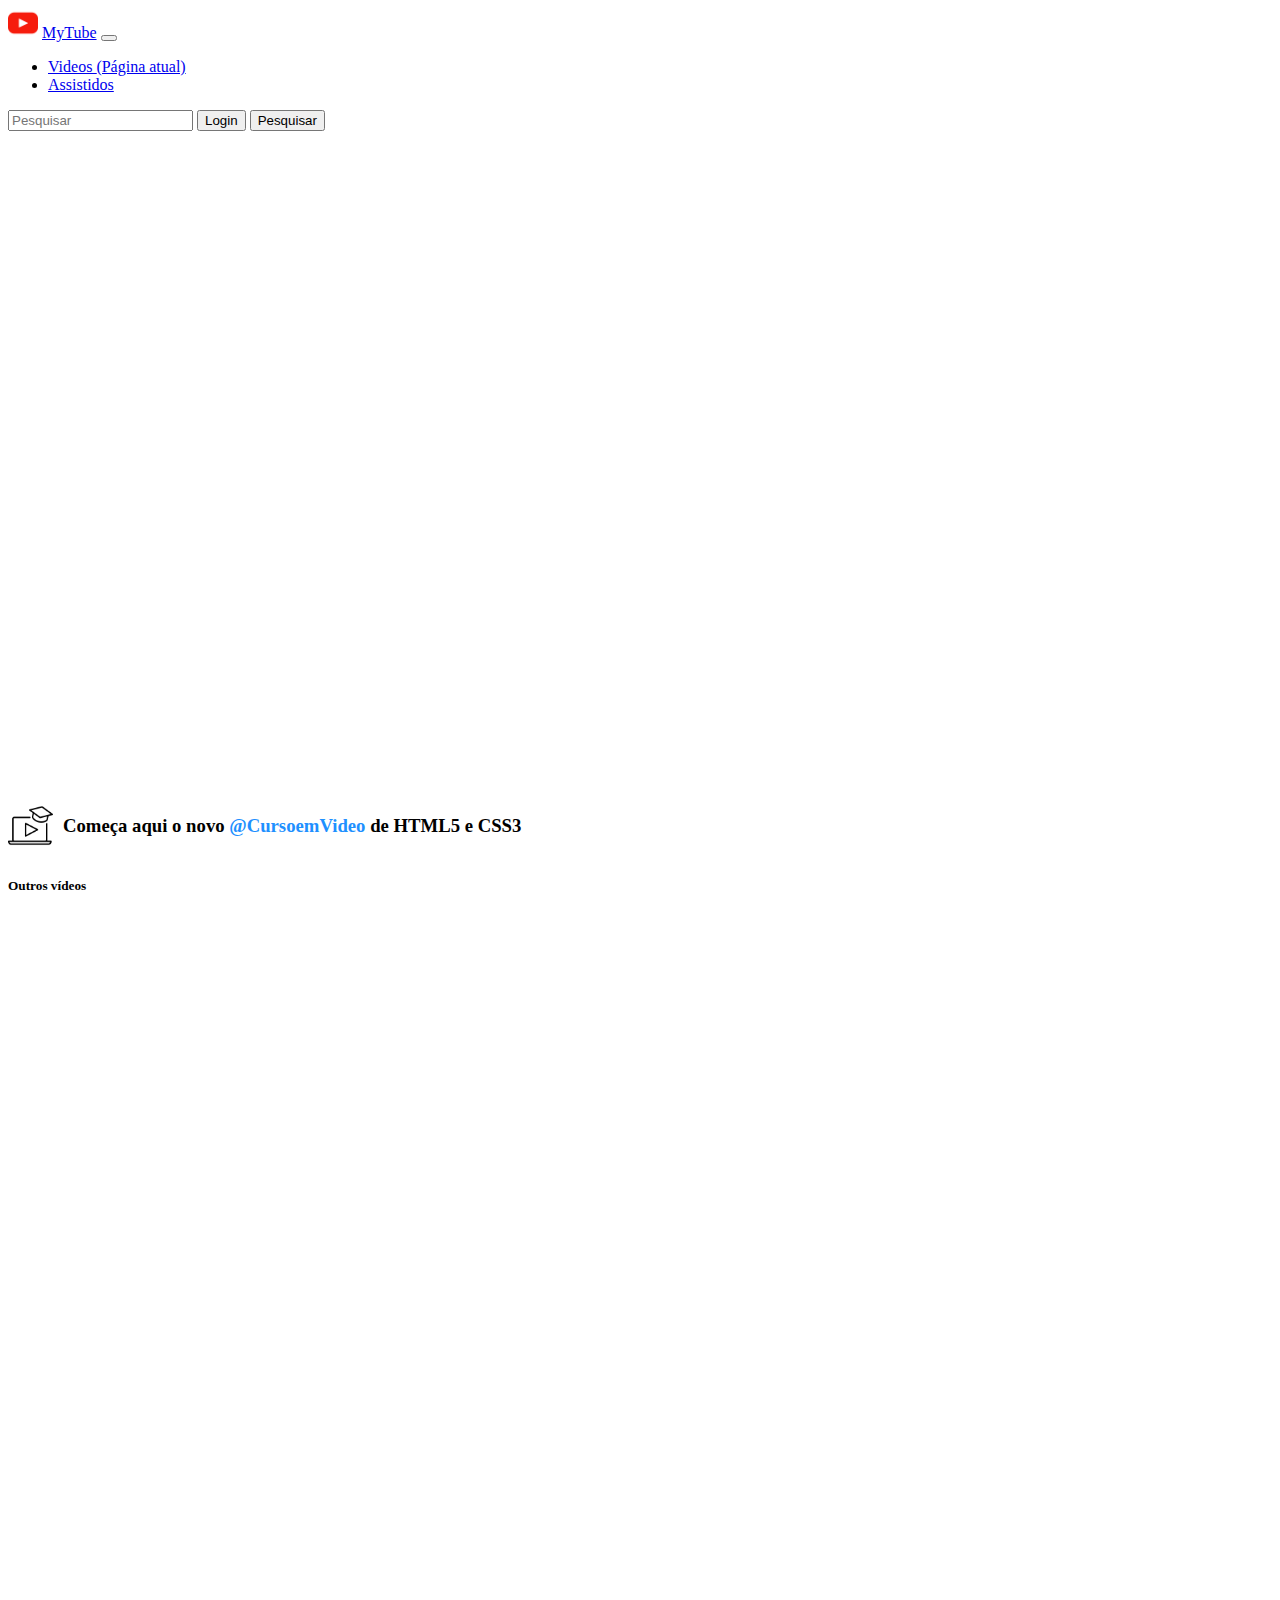
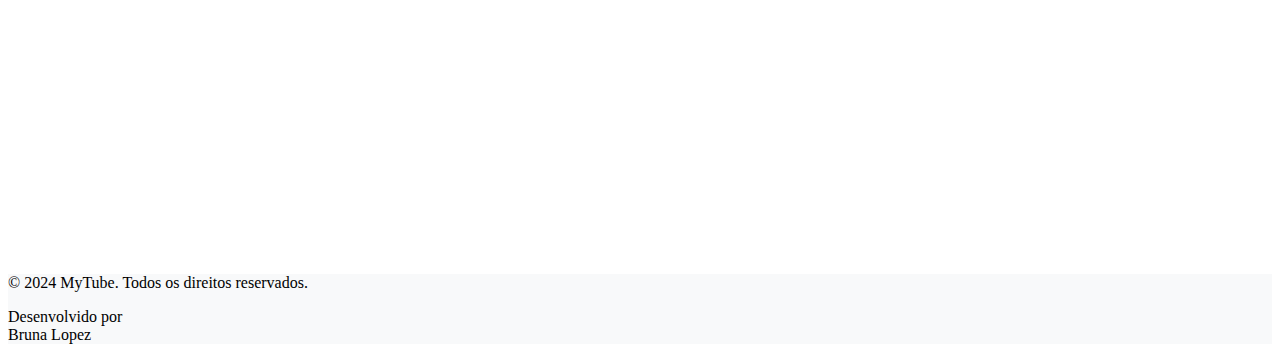
<file: index.html>
<!DOCTYPE html>
<html lang="en">
  <head>
    <meta charset="UTF-8" />
    <meta name="viewport" content="width=device-width, initial-scale=1.0" />
    <title>MyTube</title>
    <link rel="stylesheet" href="style.css" />
    <link
      rel="stylesheet"
      href="https://stackpath.bootstrapcdn.com/bootstrap/4.1.3/css/bootstrap.min.css"
      integrity="sha384-MCw98/SFnGE8fJT3GXwEOngsV7Zt27NXFoaoApmYm81iuXoPkFOJwJ8ERdknLPMO"
      crossorigin="anonymous"

    />
  </head>

  <body>
    <nav class="navbar navbar-expand-lg navbar-light bg-light">
      <img height="30px" src="./img/youtube.png" alt="Icone do MyTube" />

      <a class="navbar-brand" href="#">MyTube</a>
      <button
        class="navbar-toggler"
        type="button"
        data-toggle="collapse"
        data-target="#navbarTogglerDemo02"
        aria-controls="navbarTogglerDemo02"
        aria-expanded="false"
        aria-label="Alterna navegação"
      >
        <span class="navbar-toggler-icon"></span>
      </button>

      <div class="collapse navbar-collapse" id="navbarTogglerDemo02">
        <ul class="navbar-nav mr-auto mt-2 mt-lg-0">
          <li class="nav-item active">
            <a class="nav-link" href="#"
              >Videos <span class="sr-only">(Página atual)</span></a
            >
          </li>

          <li class="nav-item">
            <a class="nav-link" href="#">Assistidos</a>
          </li>
        </ul>
        <form class="form-inline my-2 my-lg-0">
          <input
            class="form-control mr-sm-2"
            type="search"
            placeholder="Pesquisar"
          />

          <a href="login.html"  class="btn btn-danger my-2 my-sm-0" type="submit" ><button>Login</button></a>

          <button class="btn btn-danger my-2 my-sm-0" type="submit">
            Pesquisar
          </button>
        </form>
      </div>
    </nav>
    <br />

    <div class="container-fluid">
      <div class="row">
        <div class="col-9">
          <div class="video_principal">
            <iframe
              width="100%"
              height="613px"
              src="https://www.youtube.com/embed/Ejkb_YpuHWs?si=bC03Jx6lJ5jSEj8x"
              title="YouTube video player"
              frameborder="0"
              allow="accelerometer; autoplay; clipboard-write; encrypted-media; gyroscope; picture-in-picture; web-share"
              allowfullscreen
            ></iframe>
          </div>
          <div class="incone_canal">
            <img height="45px" src="./img/webinar.png" alt="Logo do Video" />
            <h3 class="descricao_um">
              Começa aqui o novo
              <strong class="nome_curso">@CursoemVideo</strong> de HTML5 e CSS3
            </h3>
          </div>
        </div>

        <!-- Lateral Direita -->
        <div class="col-3">
          <h5>Outros vídeos</h5>
          <div class="videos_laterais">
            <iframe
              width="100%"
              height="200"
              src="https://www.youtube.com/embed/jgQjeqGRdgA?si=4ajnj7IVasum62dA"
              title="YouTube video player"
              frameborder="0"
              allowfullscreen
            ></iframe>
          </div>
          <div class="videos_laterais mt-3">
            <iframe
              width="100%"
              height="200"
              src="https://www.youtube.com/embed/B4FU3NFRTDw?si=v-FwxnhSFE4nnykF"
              title="YouTube video player"
              frameborder="0"
              allowfullscreen
            ></iframe>
          </div>
          <div class="videos_laterais mt-3">
            <iframe
              width="100%"
              height="200"
              src="https://www.youtube.com/embed/E6CdIawPTh0?si=1BhWtV72bjEU8G5q"
              title="YouTube video player"
              frameborder="0"
              allowfullscreen
            ></iframe>
          </div>
        </div>
      </div>
    </div>

    <footer class="bg-footer text-black text-center py-4">
      <div class="text-center mt-4">
        <p class="mb-0">© 2024 MyTube. Todos os direitos reservados.</p>
        <p class="small">
          Desenvolvido por<br />
          Bruna Lopez
        </p>
      </div>
    </footer>

    <script
      src="https://code.jquery.com/jquery-3.3.1.slim.min.js"
      integrity="sha384-q8i/X+965DzO0rT7abK41JStQIAqVgRVzpbzo5smXKp4YfRvH+8abtTE1Pi6jizo"
      crossorigin="anonymous"
    ></script>
    <script
      src="https://cdnjs.cloudflare.com/ajax/libs/popper.js/1.14.3/umd/popper.min.js"
      integrity="sha384-ZMP7rVo3mIykV+2+9J3UJ46jBk0WLaUAdn689aCwoqbBJiSnjAK/l8WvCWPIPm49"
      crossorigin="anonymous"
    ></script>
    <script
      src="https://stackpath.bootstrapcdn.com/bootstrap/4.1.3/js/bootstrap.min.js"
      integrity="sha384-ChfqqxuZUCnJSK3+MXmPNIyE6ZbWh2IMqE241rYiqJxyMiZ6OW/JmZQ5stwEULTy"
      crossorigin="anonymous"
    ></script>
  </body>
</html>
</file>
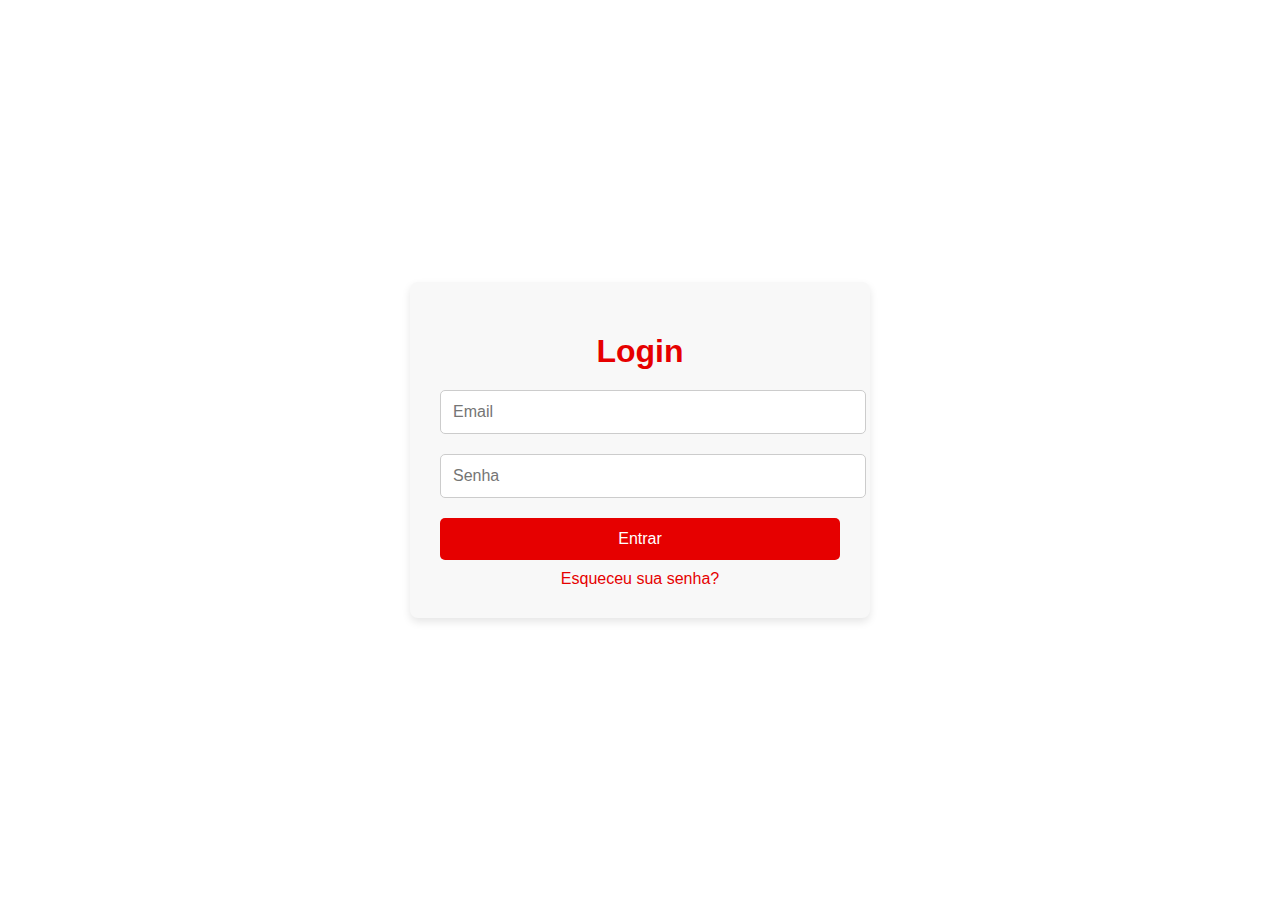
<file: login.html>
<!DOCTYPE html>
<html lang="pt-BR">
<head>
    <meta charset="UTF-8">
    <meta name="viewport" content="width=device-width, initial-scale=1.0">
    <title>Tela de Login</title>
    <style>
        /* Estilos gerais da página */
        body {
            font-family: Arial, sans-serif;
            background-color: #fff;
            margin: 0;
            padding: 0;
            display: flex;
            justify-content: center;
            align-items: center;
            height: 100vh;
        }

        /* Container do formulário */
        .login-container {
            background-color: #f8f8f8;
            padding: 30px;
            border-radius: 8px;
            box-shadow: 0 4px 8px rgba(0, 0, 0, 0.1);
            width: 100%;
            max-width: 400px;
        }

        /* Título */
        h1 {
            text-align: center;
            color: #e60000;
            margin-bottom: 20px;
        }

        /* Estilo do campo de entrada */
        .input-field {
            width: 100%;
            padding: 12px;
            margin-bottom: 20px;
            border: 1px solid #ccc;
            border-radius: 5px;
            font-size: 16px;
        }

        /* Cor do campo de foco */
        .input-field:focus {
            border-color: #e60000;
            outline: none;
        }

        /* Botão de login */
        .login-button {
            width: 100%;
            padding: 12px;
            background-color: #e60000;
            color: white;
            border: none;
            border-radius: 5px;
            font-size: 16px;
            cursor: pointer;
        }

        .login-button:hover {
            background-color: #c50000;
        }

        /* Estilo para links */
        .forgot-password {
            text-align: center;
            display: block;
            margin-top: 10px;
            color: #e60000;
            text-decoration: none;
        }

        .forgot-password:hover {
            text-decoration: underline;
        }
    </style>
</head>
<body>
    
  <!-- Formulário de login -->
    <div class="login-container">
        <h1>Login</h1>
        <input type="email" class="input-field" id="login" placeholder="Email" required>
        <input type="password" class="input-field" id="password" placeholder="Senha" required>
        <button type="submit" class="login-button" onclick="login()">Entrar</button>
        <a href="#" class="forgot-password">Esqueceu sua senha?</a>
    </div>

    <!-- Conectando o script.js -->
    <script src="script.js"></script>

</body>
</html>
</file>
<file: style.css>
.video_principal {
    margin-bottom: 20px;
   margin: 15px; 
}

.videos_laterais iframe {
    margin-bottom: 15px;
    margin: 55px;
}

.incone_canal {
    display: flex;
    align-items: center;
}

.descricao_um {
    margin-left: 10px;
}

.nome_curso {
    color: #1E90FF;
}

.bg-footer {
    background-color: #f8f9fa;
}

.text-black {
    color: black;
}
</file>
